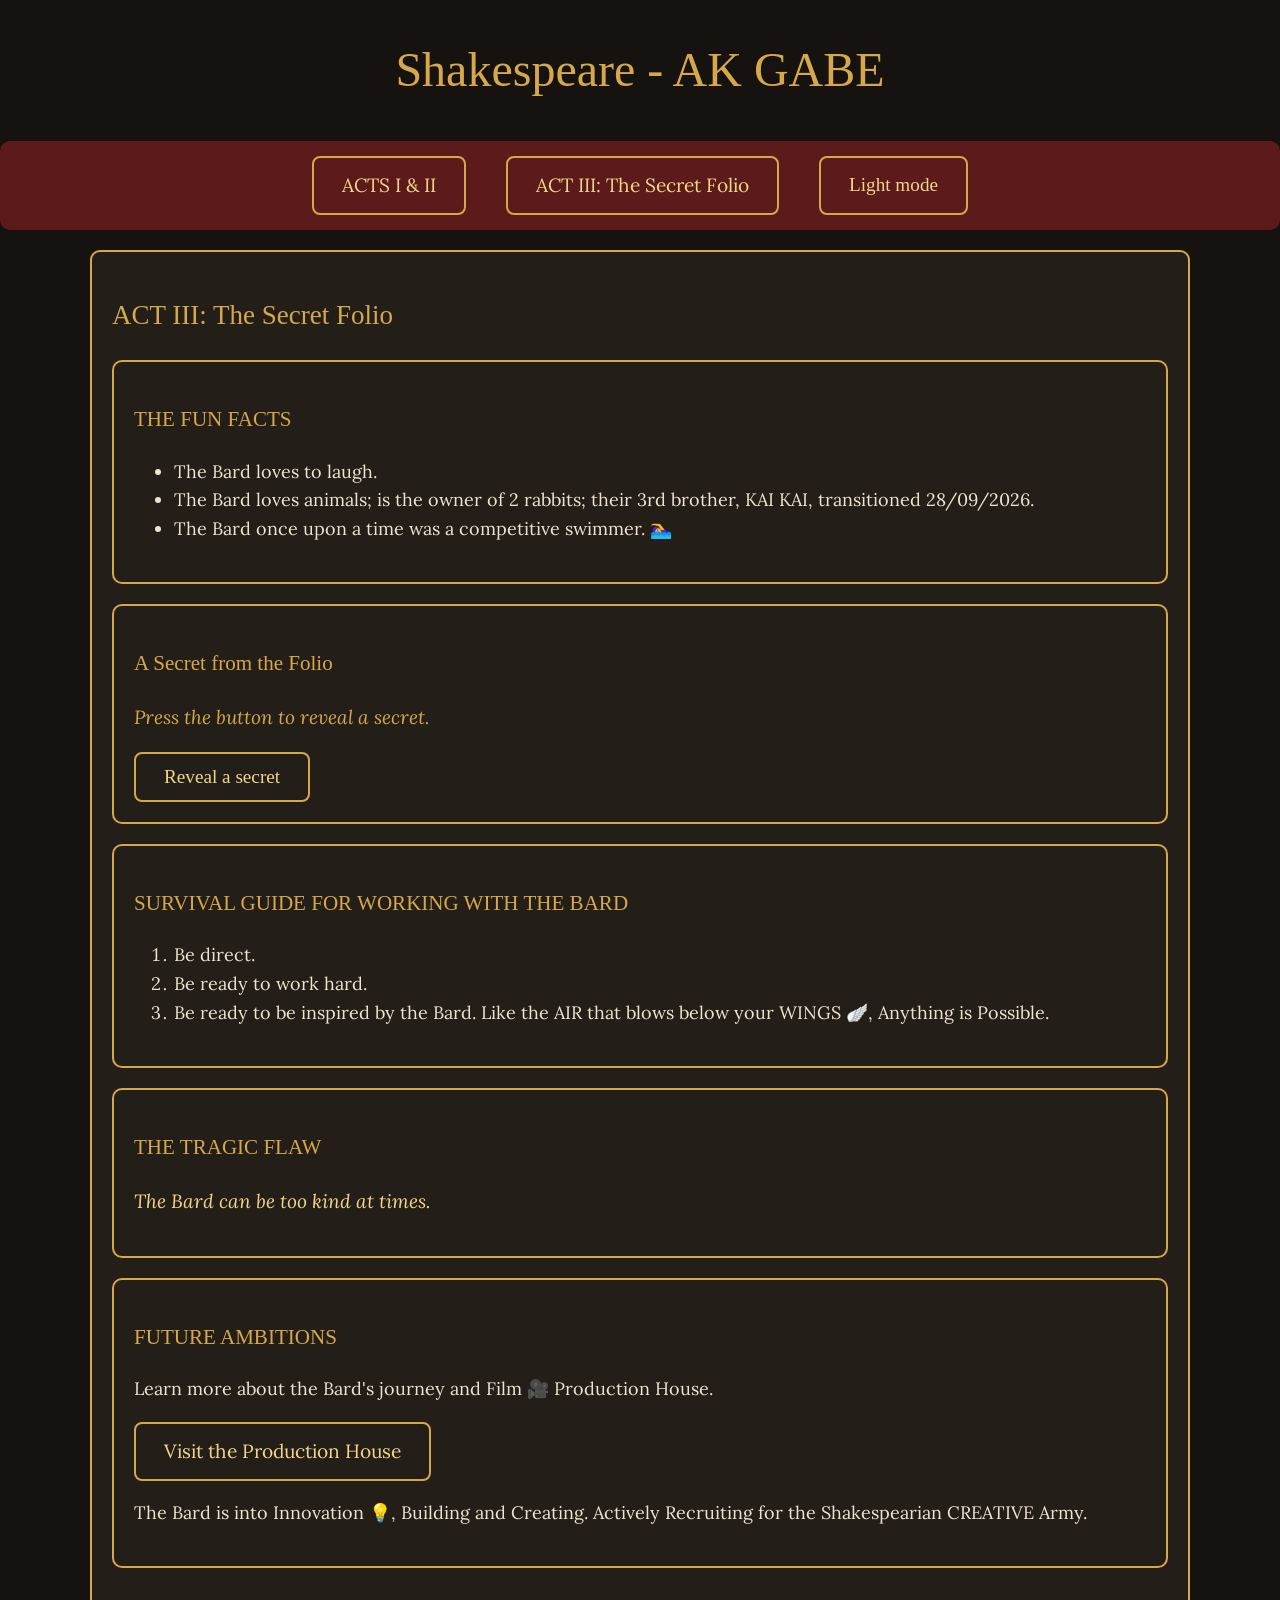
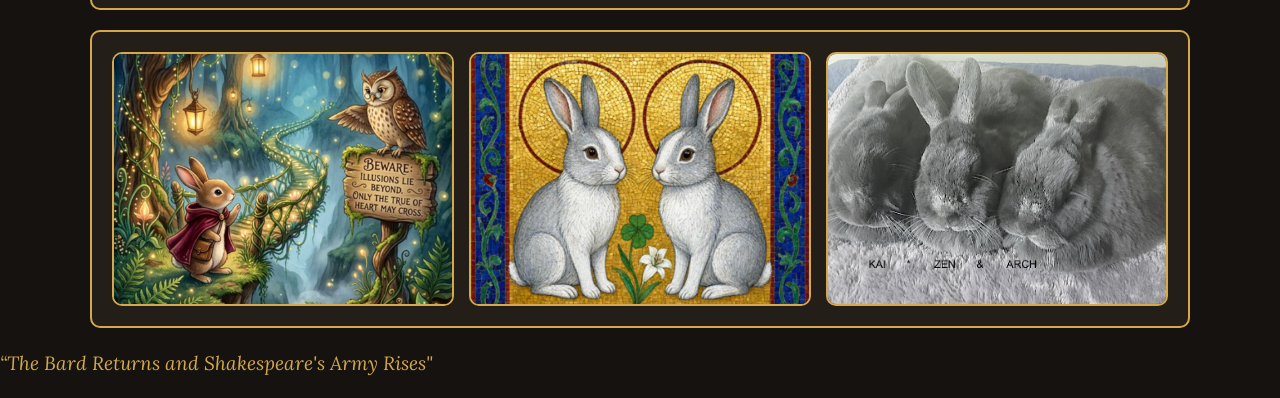
<file: classified.html>
<!DOCTYPE html>
<html lang="en">
<head>
  <meta charset="UTF-8">
  <title>The Secret Folio</title>
  <link href="https://fonts.googleapis.com/css2?family=Lora:ital@0;1&family=IM+Fell+English:ital@0;1&display=swap" rel="stylesheet">
  <link rel="stylesheet" href="style.css">
  <script src="script.js" defer></script>
  
</head>
<body>

  <header>
    <h1 id="site-title">Shakespeare - AK GABE</h1>
  </header>

  <nav>
  <a href="index.html" class="button">ACTS I &amp; II</a>
  <a href="classified.html" class="button">ACT III: The Secret Folio</a>
  <button id="theme-btn" class="button">Light mode</button>
</nav>

  <main>
  <section class="card">
    <h2>ACT III: The Secret Folio</h2>

    <div class="card">
      <h3>THE FUN FACTS</h3>
      <ul>
        <li>The Bard loves to laugh.</li>
        <li>The Bard loves animals; is the owner of 2 rabbits; their 3rd brother, KAI KAI, transitioned 28/09/2026.</li>
        <li>The Bard once upon a time was a competitive swimmer. 🏊‍♀️</li>
      </ul>
    </div>
    <div class="card">
  <h3>A Secret from the Folio</h3>
  <p id="fact-text" class="highlight">Press the button to reveal a secret.</p>
  <button id="fact-btn" class="button">Reveal a secret</button>
</div>

    <div class="card">
      <h3>SURVIVAL GUIDE FOR WORKING WITH THE BARD</h3>
      <ol>
        <li>Be direct.</li>
        <li>Be ready to work hard.</li>
        <li>Be ready to be inspired by the Bard. Like the AIR that blows below your WINGS 🪽, Anything is Possible.</li>
      </ol>
    </div>

    <div class="card">
      <h3>THE TRAGIC FLAW</h3>
      <p class="highlight light">The Bard can be too kind at times.</p>
    </div>

    <div class="card">
      <h3>FUTURE AMBITIONS</h3>
     <p>Learn more about the Bard's journey and Film 🎥 Production House.</p>
<p><a href="https://www.ha-yett.ca" target="_blank" class="button">Visit the Production House</a></p> 
      <p>The Bard is into Innovation 💡, Building and Creating. Actively Recruiting for the Shakespearian CREATIVE Army.</p>
    </div>
  </section>
  <div class="gallery card">
  <img src="images/rabbit quest.png" alt="Execution of the Rabbit Quest" width="500" height="400">
  <img src="images/rabbits.png" alt="A beautiful image of rabbits" width="500" height="400">
  <img src="images/Three Brothers.jpg" alt="Three brothers, KAI KAI" width="500" height="400">
</div>
</main>

  <footer>
    <p class="highlight">“The Bard Returns and Shakespeare's Army Rises"</p>
  </footer>
 

</body>
</html>
</file>
<file: style.css>
/* ===== THEATRE NIGHT PALETTE =====
   Stage black  #15120F  (page background)
   Candlelight  #EDE3CF  (body text)
   Gilt gold    #D4A84B  (headings)
   Velvet red   #5C1A1B  (accents)
   Pale gold    #F2D58A  (links)
*/

/* ----- Whole page ----- */
body {
  font-family: 'Lora', Georgia, serif;
  background-color: #15120F;
  color: #EDE3CF;
  font-size: 18px;
  line-height: 1.6;
  margin: 0;
}

/* ----- Headings ----- */
h1, h2, h3 {
  font-family: 'IM Fell English', Georgia, serif;
  color: #D4A84B;
  font-weight: normal;
}

/* ----- Links ----- */
a {
  color: #F2D58A;
}

a:hover {
  color: #D4A84B;
  text-decoration: none;
}

/* ----- ID selector: the big title ----- */
#site-title {
  font-size: 3rem;
  text-align: center;
}

/* ----- Class: card ----- */
.card {
  background-color: #241E19;
  border: 2px solid #D4A84B;
  border-radius: 10px;
  padding: 20px;
  margin: 20px 0;
}

/* ----- Class: highlight ----- */
.highlight {
  color: #D4A84B;
  font-style: italic;
  font-size: 1.2rem;
}
/* ----- Lighter highlight ----- */
.light {
  color: #F2D58A;
}
/* ----- Flexbox: navigation bar (Act III page) ----- */
nav {
  display: flex;
  justify-content: center;
  gap: 40px;
  background-color: #5C1A1B;
  padding: 15px;
  border-radius: 10px;
  font-size: 1.4rem;
}

nav a {
  text-decoration: none;
}

/* ----- Flexbox: image gallery ----- */
.gallery {
  display: flex;
  flex-wrap: wrap;
  gap: 15px;
  margin: 20px 0;
}

.gallery img {
  flex: 1;
  min-width: 200px;
  height: 250px;
  object-fit: cover;
  border: 2px solid #D4A84B;
  border-radius: 10px;
}

/* ----- Flexible page width ----- */
main {
  width: 90%;
  max-width: 1100px;
  margin: 0 auto;
}

/* ===== OPENING SCENE (top of Act I page) ===== */

/* The whole backdrop: stage photo with a dark-to-velvet wash */
.opening-scene {
  background-image:
    linear-gradient(rgba(21, 18, 15, 0.75), rgba(92, 26, 27, 0.6)),
    url("images/stage.png");
  background-size: cover;
  background-position: center;
  min-height: 100vh;
  display: flex;
  flex-direction: column;
  padding: 20px 5%;
  border-bottom: 3px solid #D4A84B;
}

/* Nav inside the scene: logo left, links right */
.scene-nav {
  justify-content: space-between;
  align-items: center;
  background-color: transparent;
  padding: 10px 0;
}

.logo {
  font-size: 2rem;
  color: #D4A84B;
}

.nav-links {
  display: flex;
  gap: 30px;
}

/* Two columns: text left, image right */
.scene-content {
  flex: 1;
  display: flex;
  align-items: center;
  gap: 40px;
}

..scene-text {
  flex: 1;
  text-align: center;
}

.scene-text #site-title {
  font-size: 4.5rem;
  text-align: center;
  margin: 0 0 10px;
}

.tagline {
  font-size: 1.5rem;
  font-style: italic;
  color: #EDE3CF;
  margin: 0 0 30px;
}

.scene-image {
  width: 280px;
  max-width: 30%;
  height: auto;
  border: 2px solid #D4A84B;
  border-radius: 10px;
  margin-left: auto;
  transform: translateY(-40px);
  margin-left: auto;
  transform: translateY(-40px);
  }


/* ----- Buttons ----- */
.scene-buttons {
  display: flex;
  gap: 20px;
  flex-wrap: wrap;
  justify-content: left-align; 
}

.button {
  padding: 12px 28px;
  border: 2px solid #D4A84B;
  border-radius: 8px;
  text-decoration: none;
  font-size: 1.2rem;
  display: inline-block;
}

.button:hover {
  background-color: #D4A84B;
  color: #15120F;
}
/* ----- Theme button (a real <button>, so it needs its own basics) ----- */
button.button {
  background-color: transparent;
  color: #F2D58A;
  font-family: 'IM Fell English', Georgia, serif;
  cursor: pointer;
}

/* ===== LIGHT THEME: Parchment & Ink (switched on by script.js) ===== */
body.light {
  background-color: #F4ECD8;
  color: #3B2A1A;
}

body.light h1,
body.light h2,
body.light h3,
body.light a,
body.light .highlight {
  color: #7A1F1F;
}

body.light .card {
  background-color: #FFF9EC;
  border-color: #B89B6A;
}

body.light .button {
  color: #7A1F1F;
  border-color: #7A1F1F;
}

body.light .button:hover {
  background-color: #7A1F1F;
  color: #F4ECD8;
}

body.light nav {
  background-color: #E8DCC0;
}

body.light .scene-nav {
  background-color: transparent;
}

body.light .opening-scene {
  background-image:
    linear-gradient(rgba(244, 236, 216, 0.85), rgba(232, 220, 192, 0.8)),
    url("images/stage.png");
}

body.light .tagline {
  color: #3B2A1A;
}
/* ----- Greeting box ----- */
#name-input {
  font-family: 'Lora', Georgia, serif;
  font-size: 1rem;
  padding: 10px 14px;
  background-color: #15120F;
  color: #EDE3CF;
  border: 2px solid #D4A84B;
  border-radius: 8px;
  margin-right: 10px;
}

#greet-error {
  color: #E24B4A;
}

body.light #name-input {
  background-color: #FFF9EC;
  color: #3B2A1A;
  border-color: #B89B6A;
}

/* ----- Responsive: phones and small screens (keep this last) ----- */
@media (max-width: 600px) {

  #site-title {
    font-size: 2rem;
  }

  nav {
    flex-direction: column;
    align-items: center;
    gap: 10px;
  }

  .nav-links {
    flex-direction: column;
    align-items: center;
    gap: 10px;
  }

    .scene-content {
    flex-direction: column;
    justify-content: center;
  }

  .scene-text,
  .scene-text #site-title {
    text-align: center;         
    font-size: 2.2rem;
  }

  .tagline {
    font-size: 1.2rem;         
  }

  .scene-buttons {
    justify-content: center;
  }

  .gallery {
    flex-direction: column;
  }

  .card {
    padding: 12px;
  }

/* ----- Smooth scrolling for the Acts I & II button ----- */
html {
  scroll-behavior: smooth;
}
</file>
